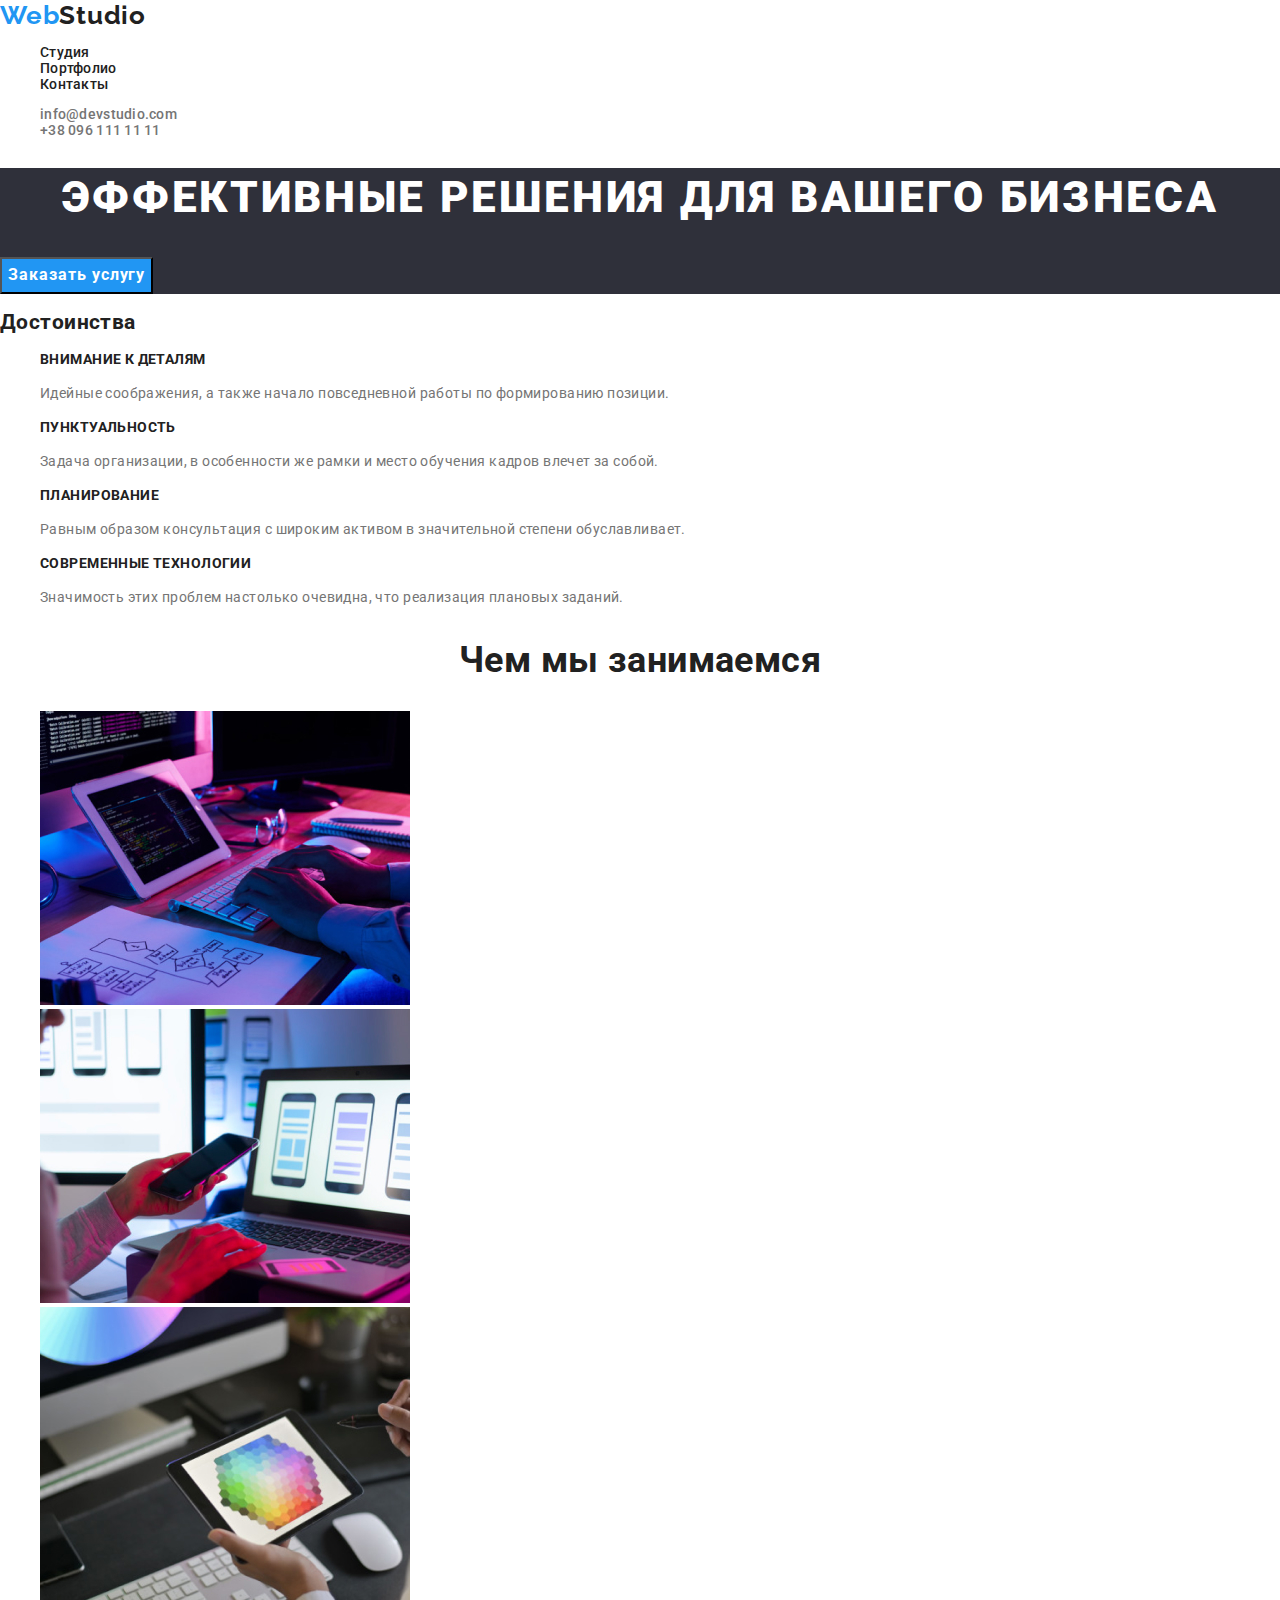
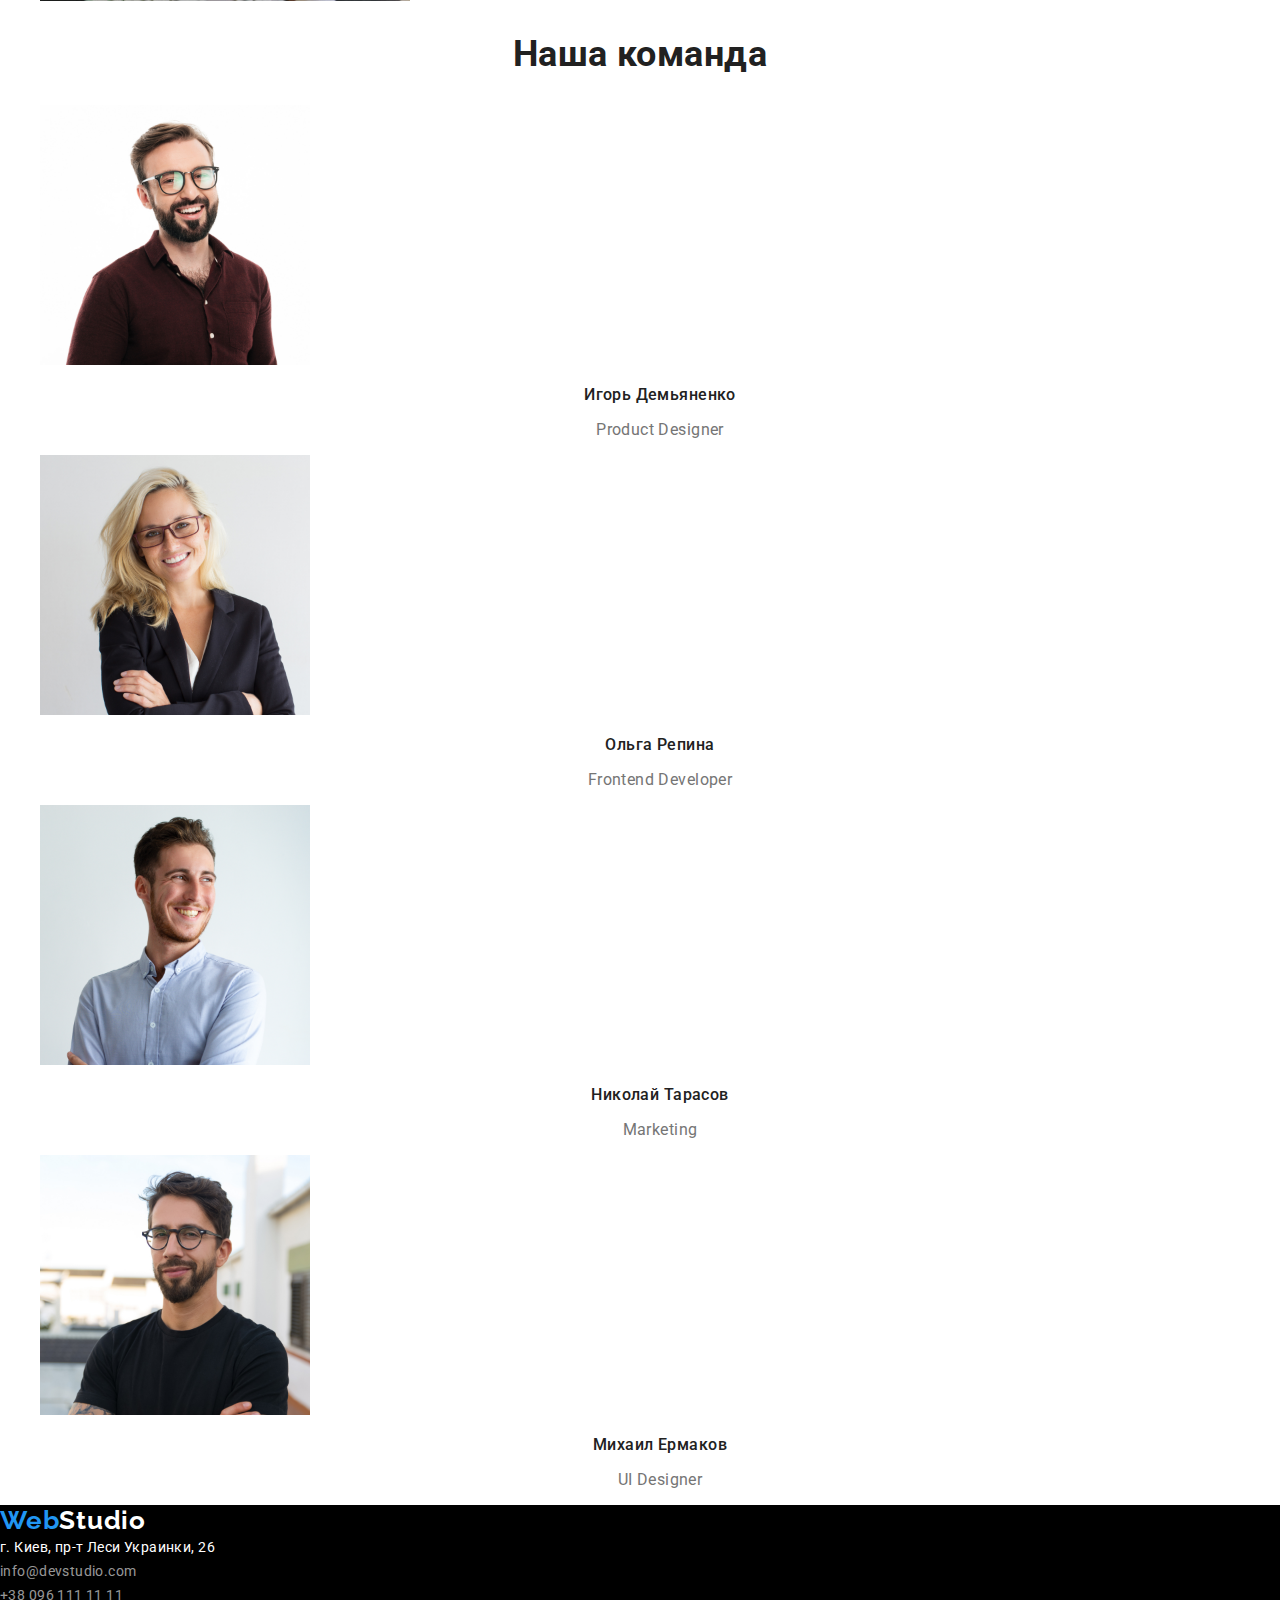
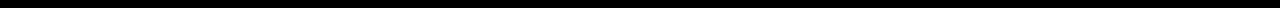
<file: index.html>
<!DOCTYPE html>
<html lang="ru">
<head>
    <meta charset="UTF-8">
    <meta name="viewport" content="width=device-width, initial-scale=1.0">
    <title>Документ</title>
    <link rel="stylesheet" href="https://cdnjs.cloudflare.com/ajax/libs/modern-normalize/1.0.0/modern-normalize.min.css">
    <link rel="preconnect" href="https://fonts.gstatic.com">
    <link href="https://fonts.googleapis.com/css2?family=Raleway:wght@700&family=Roboto:wght@400;500;700;900&display=swap"
        rel="stylesheet">
    <link rel="stylesheet" href="./css/styles.css">
</head>
<body>
    <header>
        <nav class="nav">
            <a href="./index.html" class="logo"><span class="logo-web">Web</span>Studio</a>
            <ul class="list">
                <li><a href="./index.html" class="link">Студия</a></li>
                <li><a href="./portfolio.html" class="link">Портфолио</a></li>
                <li><a href=""  class="link">Контакты</a></li>
            </ul>
        </nav>
        
        <ul class="list">
            <li><a href="info@devstudio.com" class="mail-tele">info@devstudio.com</a></li>
            <li><a href="tel:+380961111111" class="mail-tele">+38 096 111 11 11</a></li>
        </ul>
    </header>
    <main>
        <section class="hero">
            <h1>Эффективные решения для вашего бизнеса</h1>
            <button type="button" class="hero-button">Заказать услугу</button>
        </section>
       
        <section class="dignity">
            <h2>Достоинства</h2>
            <ul class="list">
                <li>
                    <h3>Внимание к деталям</h3>
                    <p class="dignity-par">Идейные соображения, а также начало повседневной работы по формированию позиции.</p>
                </li>
                <li>
                    <h3>Пунктуальность</h3>
                    <p class="dignity-par">Задача организации, в особенности же рамки и место обучения кадров влечет за собой.</p>
                </li>
                <li>
                    <h3>Планирование</h3>
                    <p class="dignity-par">Равным образом консультация с широким активом в значительной степени обуславливает.</p>
                </li>
                <li>
                    <h3>Современные технологии</h3>
                    <p class="dignity-par">Значимость этих проблем настолько очевидна, что реализация плановых заданий.</p>
                </li>
            </ul>
        </section>

        <section class="occupation">
            <h2>Чем мы занимаемся</h2>
            <ul class="list">
                <li>
                    <a href=""><img src="./images/doing-1.jpg" alt="печатаем на клавиатуре" width="370"></a>
                </li>
                <li
                    ><a href=""><img src="./images/doing-2.jpg" alt="держим телефон перед ноутбуком" width="370"></a>
                </li>
                <li>
                    <a href=""><img src="./images/doing-3.jpg" alt="выбираем цвет на планшете" width="370"></a>
                </li>
            </ul>
        </section>

        <section class="team">
            <h2>Наша команда</h2>
            <ul class="list">
                <li>
                    <a href=""><img src="./images/desiner.jpg" alt="дезайнер нашей команды" width="270"></a>
                    <h3>Игорь Демьяненко</h3>
                    <p lang="en" class="team-par">Product Designer</p>
                </li>
                <li>
                    <a href=""><img src="./images/developer.jpg" alt="разработчик нашей команды"  width="270"></a>
                    <h3>Ольга Репина</h3>
                    <p lang="en" class="team-par">Frontend Developer</p>
                </li>
                <li>
                    <a href=""><img src="./images/marketing.jpg" alt="маркетолог нашей команды"  width="270"></a>
                    <h3>Николай Тарасов</h3>
                    <p lang="en" class="team-par">Marketing</p>
                </li>
                <li>
                    <a href=""><img src="./images/ui-desiner.jpg" alt="дезайнер интерфейса нашей команды"  width="270"></a>
                    <h3>Михаил Ермаков</h3>
                    <p lang="en" class="team-par">UI Designer</p>
                </li>
            </ul>
        </section>
    </main>

        <footer>
            <a href="./index.html" class="logo"><span class="logo-web">Web</span>Studio</a>
            <address>
                <span class="street">г. Киев, пр-т Леси Украинки, 26</span> <br/>
                <a href="info@devstudio.com" class="footer-link">info@devstudio.com</a><br/>
                <a href="tel:+380961111111" class="footer-link">+38 096 111 11 11</a>
            </address>
        </footer>
        
</body>
</html>
</file>
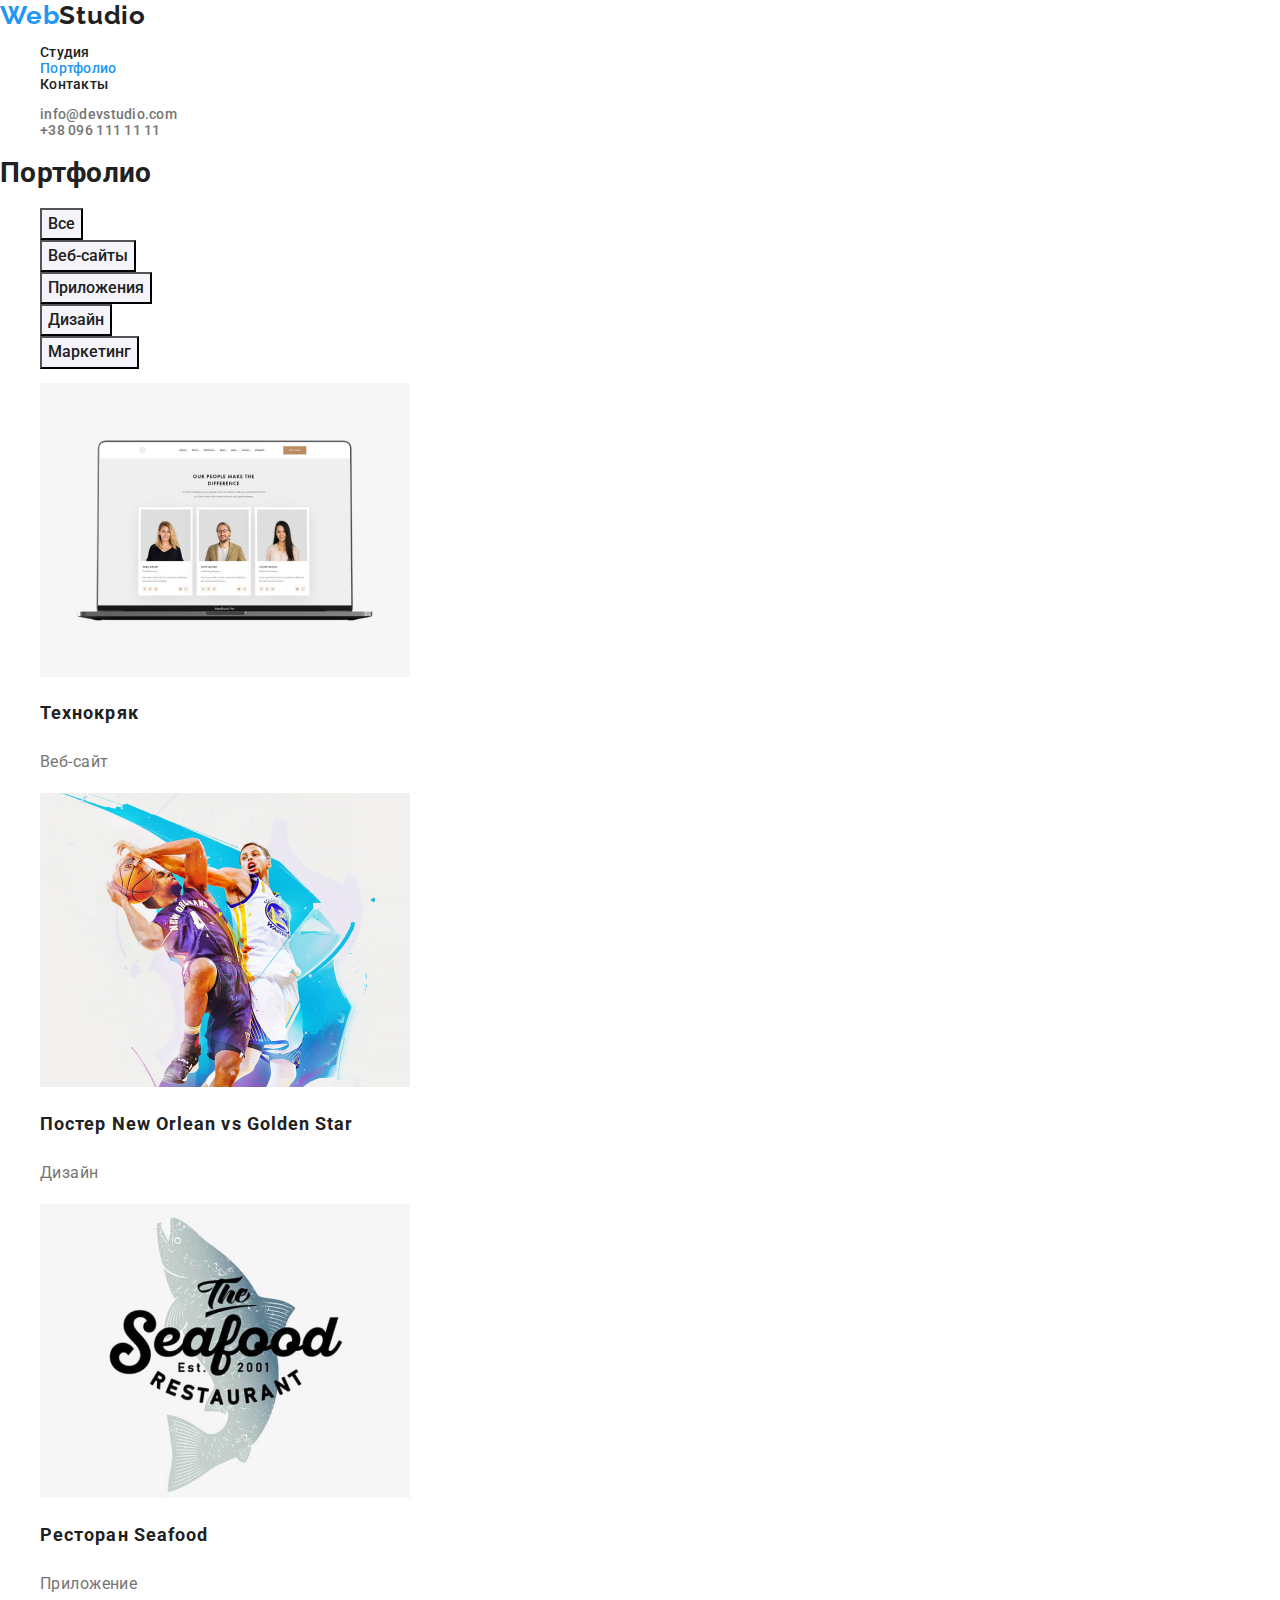
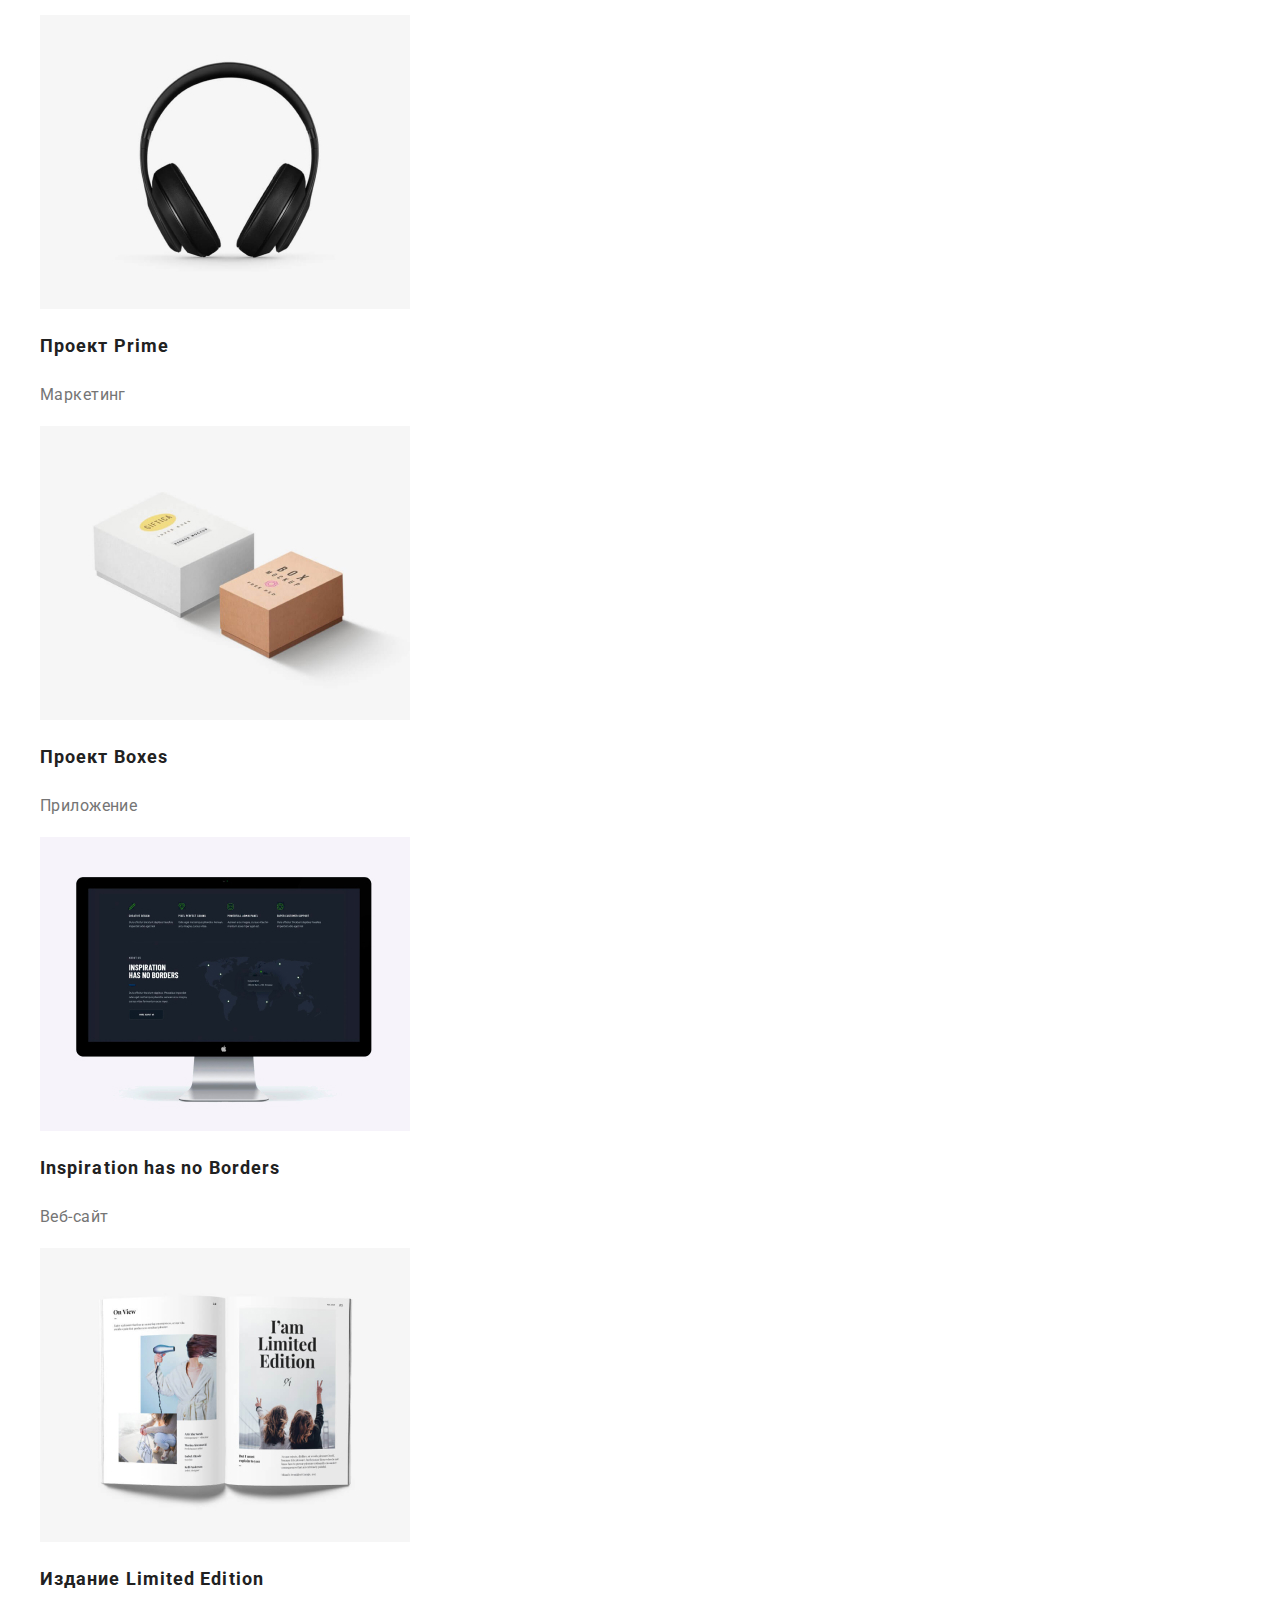
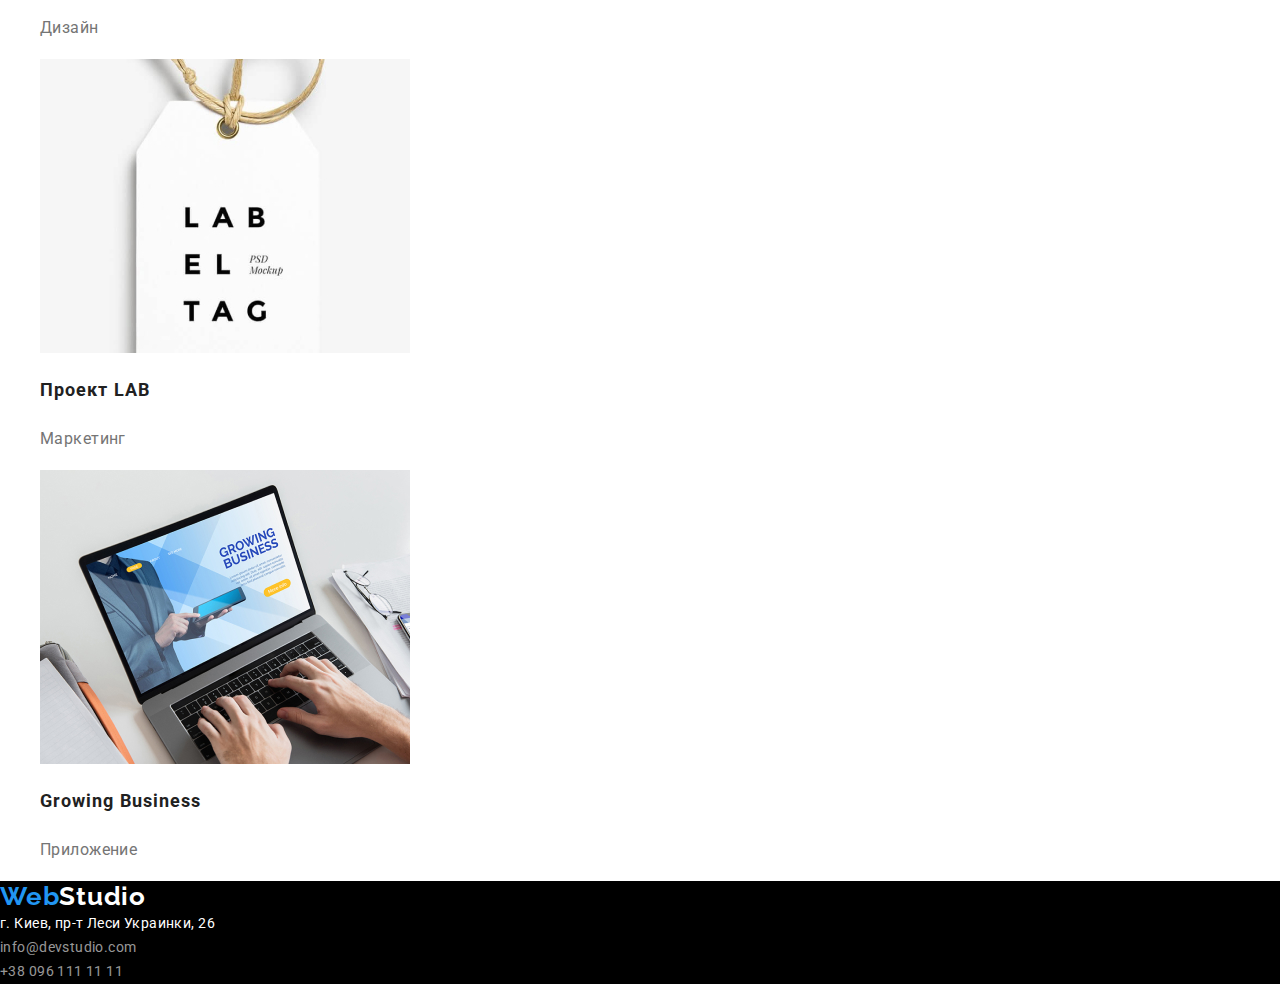
<file: portfolio.html>
<!DOCTYPE html>
<html lang="ru">
<head>
    <meta charset="UTF-8">
    <meta name="viewport" content="width=device-width, initial-scale=1.0">
    <title>Портфолио</title>
    <link rel="stylesheet" href="https://cdnjs.cloudflare.com/ajax/libs/modern-normalize/1.0.0/modern-normalize.min.css">
    <link rel="preconnect" href="https://fonts.gstatic.com">
    <link href="https://fonts.googleapis.com/css2?family=Raleway:wght@700&family=Roboto:wght@400;500;700;900&display=swap"
        rel="stylesheet">
    <link rel="stylesheet" href="./css/styles.css">
</head>

<body>
    <header>
        <nav class="nav">
            <a href="./index.html" class="logo"><span class="logo-web">Web</span>Studio</a>
            <ul class="list">
                <li><a href="./index.html" class="link">Студия</a></li>
                <li><a href="./portfolio.html" class="link current">Портфолио</a></li>
                <li><a href="" class="link">Контакты</a></li>
            </ul>
        </nav>

        <ul class="list">
            <li><a href="info@devstudio.com" class="mail-tele">info@devstudio.com</a></li>
            <li><a href="tel:+380961111111" class="mail-tele">+38 096 111 11 11</a></li>
        </ul>
    </header>
<main>
    <h1>Портфолио</h1>
    <ul class="list">
        <li>
            <button type="button" class="port-button">Все</button>
        </li>
        <li>
            <button type="button" class="port-button">Веб-сайты</button>
        </li>
        <li>
            <button type="button" class="port-button">Приложения</button>
        </li>
        <li>
            <button type="button" class="port-button">Дизайн</button>
        </li>
        <li>
            <button type="button" class="port-button">Маркетинг</button>
        </li>    
    </ul>

    <ul class="port-link list">
        <li>
            <a href=""><img src="./images/technocrack.jpg" alt="">
                <h2>Технокряк</h2>
                <p>Веб-сайт</p>
            </a>
        </li>
        <li>
            <a href=""><img src="./images/poster-orlean.jpg" alt="">
                <h2>Постер New Orlean vs Golden Star</h2>
                <p>Дизайн</p>
            </a>
        </li>
        <li>
            <a href=""><img src="./images/seafood.jpg" alt="">
                <h2>Ресторан Seafood</h2>
                <p>Приложение</p>
            </a>
        </li>
        <li>
            <a href=""><img src="./images/phones.jpg" alt="">
                <h2>Проект Prime</h2>
                <p>Маркетинг</p>
            </a>
        </li>
        <li>
            <a href=""><img src="./images/boxes.jpg" alt="">
                <h2>Проект Boxes</h2>
                <p>Приложение</p>
            </a>
        </li>
        <li>
            <a href=""><img src="./images/monitor.jpg" alt="">
                <h2>Inspiration has no Borders</h2>
                <p>Веб-сайт</p>
            </a>
        </li>
        <li>
            <a href=""><img src="./images/book.jpg" alt="">
                <h2>Издание Limited Edition</h2>
                <p>Дизайн</p>
            </a>
        </li>
        <li>
            <a href=""><img src="./images/lab.jpg" alt="">
                <h2>Проект LAB</h2>
                <p>Маркетинг</p>
            </a>
        </li>
        <li>
            <a href=""><img src="./images/notebook.jpg" alt="">
                <h2>Growing Business</h2>
                <p>Приложение</p>
            </a>
        </li>
    </ul>
</main>

    <footer>
        <a href="./index.html" class="logo"><span class="logo-web">Web</span>Studio</a>
        <address>
            <span class="street">г. Киев, пр-т Леси Украинки, 26</span> <br />
            <a href="info@devstudio.com" class="footer-link">info@devstudio.com</a><br />
            <a href="tel:+380961111111" class="footer-link">+38 096 111 11 11</a>
        </address>
    </footer>

</body>
</file>
<file: css/styles.css>
/* цвет лого 000000 */
/* цвет лого 2196F3 */
/* цвет активной ссылки 2196F3 */
/* цвет ссылки в навигиции 212121 */
/* цвет номера телефона в footer 757575 */
/* цвет героя FFFFFF */
/* цвет эл. адреса и телефона в footer 255, 255, 255, 0.6*/
/* цвет героя FFFFFF */

/*:root {
  --primary-text-color: rgba(0, 0, 0, 0.8);
  --title-text-color: #000000;
  --accent-color: #18a0fb;
  --primary-white-color: #ffffff;
} */

/*
font logo Raleway 700
font text Roboto 400, 500, 700, 900, 
*/

:root {
  --primary-text-color: #212121;
  --accent-color: #2196f3;
  --primary-paragraph-color: #757575;
  --primary-white-color: #ffffff;
}

body {
  background-color: #ffffff;
  color: var(--primary-text-color);

  font-family: Roboto, sans-serif;
  font-size: 14px;
  line-height: 1.14;
  letter-spacing: 0.03em;
}

/* Header */

.logo-web {
  color: var(--accent-color);
}

.logo {
  color: var(--primary-text-color);
  text-decoration: none;

  font-family: Raleway;
  font-weight: 700;
  font-size: 26px;
  line-height: 1.19;
  /* identical to box height */

  letter-spacing: 0.03em;
}

.nav .link {
  color: var(--primary-text-color);
  text-decoration: none;

  font-weight: 500;
  letter-spacing: 0.02em;
}

.nav .link:hover,
.nav .link:focus {
  color: var(--accent-color);
}

.nav .link.current {
  color: var(--accent-color);
}

/* Hero */

.hero-button {
  color: var(--primary-white-color);
  background-color: var(--accent-color);

  font-weight: 700;
  font-size: 16px;
  line-height: 1.88;
  display: flex;
  align-items: center;
  text-align: center;
  letter-spacing: 0.06em;
}

.dignity-par,
.team-par {
  color: #757575;

  line-height: 1.71;
}

adress a {
  color: rgba(255, 255, 255, 0.6);
}

.list {
  list-style: none;
}

.mail-tele {
  color: var(--primary-paragraph-color);
  text-decoration: none;

  font-weight: 500;
  letter-spacing: 0.02em;
}

.mail-tele:hover,
.mail-tele:focus {
  color: var(--accent-color);
}

.hero {
  background-color: #2f303a;
}

.hero h1 {
  color: var(--primary-white-color);

  font-weight: 900;
  font-size: 44px;
  line-height: 1.36;
  text-align: center;
  letter-spacing: 0.06em;
  text-transform: uppercase;
}

.dignity h3 {
  font-weight: 700;
  font-size: 14px;
  text-transform: uppercase;
}

.occupation h2,
.team h2 {
  font-weight: 700;
  font-size: 36px;
  line-height: 1.17x;
  text-align: center;
}

.team h3 {
  font-weight: 500;
  font-size: 16px;
  line-height: 1.19;
  text-align: center;
}

.team-par {
  font-size: 16px;
  line-height: 1.19;
  text-align: center;
}

/* footer */

footer {
  background-color: #000000;
}

address {
  font-style: normal;
  line-height: 1.71;
}

footer .logo {
  color: var(--primary-white-color);
}

.footer-link {
  color: rgba(255, 255, 255, 0.6);
  text-decoration: none;

  font-size: 14px;
}

.footer-link:hover,
.footer-link:focus {
  color: var(--accent-color);
}

.street {
  color: var(--primary-white-color);
}

/* PORTFOLIO */

.port-button {
  color: var(--primary-text-color);
  background-color: #f5f4fa;

  font-weight: 500;
  font-size: 16px;
  line-height: 1.63;
  text-align: center;
}

.port-button:hover {
  color: var(--primary-white-color);
  background-color: var(--accent-color);
}

.port-link a {
  text-decoration: none;
}

.port-link h2 {
  color: var(--primary-text-color);

  font-weight: 700;
  font-size: 18px;
  line-height: 2;
  letter-spacing: 0.06em;
}

.port-link p {
  color: var(--primary-paragraph-color);

  font-size: 16px;
  line-height: 1.88;
}
</file>
